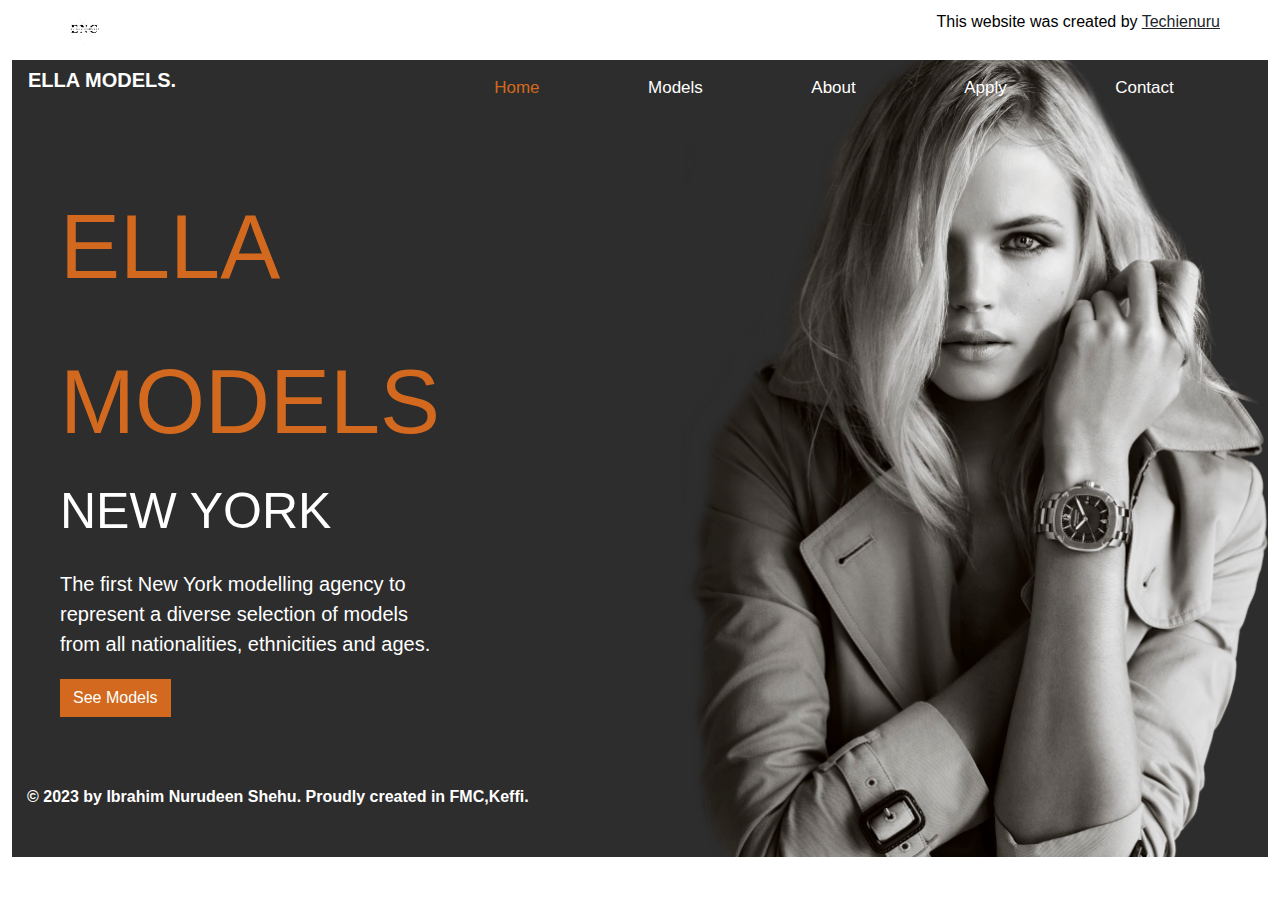
<file: index.html>
<!DOCTYPE html>
<html lang="en">
<head>
    <meta charset="UTF-8">
    <meta name="viewport" content="width=device-width, initial-scale=1.0">
    <meta name="description" content="Ella model is the number one modelling website in Nigeria">
    <title>Home | Ella Models</title>
    <link rel="stylesheet" href="./Bootstrap/bootstrap.css">
    <link rel="stylesheet" href="./style.css">
</head>
<body id="index-body">
    <!-- OVERALL CONTAINER  -->
<div class="container-fluid overflow-x-hidden">
    <!-- HEADER -->
    <nav class="navbar p-0 px-5">
        <img class="navbar-brand img-fluid"  width="50" height="20" src="./images/ENC 2 White bg.png"></img>
        <p class="text-black">This website was created by <a href="#" class="text-decoration-underline text-dark">Techienuru</a></p>
    </nav>
    <!-- INNER -->
    <div class="content-wrapper" id="index-inner">
        <!-- INNER'S NAVBAR -->
        <nav class="navbar navbar-expand-md p-0 px-1 px-sm-2 px-md-3 row">
            <p class="navbar-brand col-2 col-md-4 fs-5">ELLA MODELS.</p>
            <button type="button" class="navbar-toggler btn">
                <span class="navbar-toggler-icon" data-bs-toggle="collapse" data-bs-target="#collapse"></span>
            </button>
            <ul class="navbar-nav collapse navbar-collapse col-10 col-md-7 d-flex justify-content-evenly justify-content-md-around" id="collapse">
                <li class="nav-item"><a href="./index.html" class="nav-link active">Home</a></li>
                <li class="nav-item"><a href="./models.html" class="nav-link">Models</a></li>
                <li class="nav-item"><a href="./about.html" class="nav-link">About</a></li>
                <li class="nav-item"><a href="./apply.html" class="nav-link">Apply</a></li>
                <li class="nav-item"><a href="./contact.html" class="nav-link">Contact</a></li>
            </ul>
        </nav>
        <!-- INNER'S BODY -->
        <div class="d-flex flex-column gap-1 py-5 px-sm-5 ps-3">
            <p class="my-3" id="chocolate-text">ELLA</p>
            <p class="mb-0" id="chocolate-text">MODELS</p>
            <p class="mb-3">NEW YORK</p>
            <p class="mb-3 text-white">The first New York modelling agency to 
                <span class="d-block">represent a diverse selection of models</span>
                <span>from all nationalities, ethnicities and ages.</span></p>
                <a href="./models.html" class="btn">See Models</a>
                
        </div>
        <!-- INNER'S FOOTER -->
        <p class="text-white pb-5">© 2023 by Ibrahim Nurudeen Shehu. Proudly created in FMC,Keffi.</p>
    </div>
    
</div>
    <script src="./Bootstrap/bootstrap.bundle.min.js"></script>
    <script type="text/javascript">
        window.alert("Hello, bright intellect!\nWelcome to Ella-Models.");
    </script>
</body>
</html>
</file>
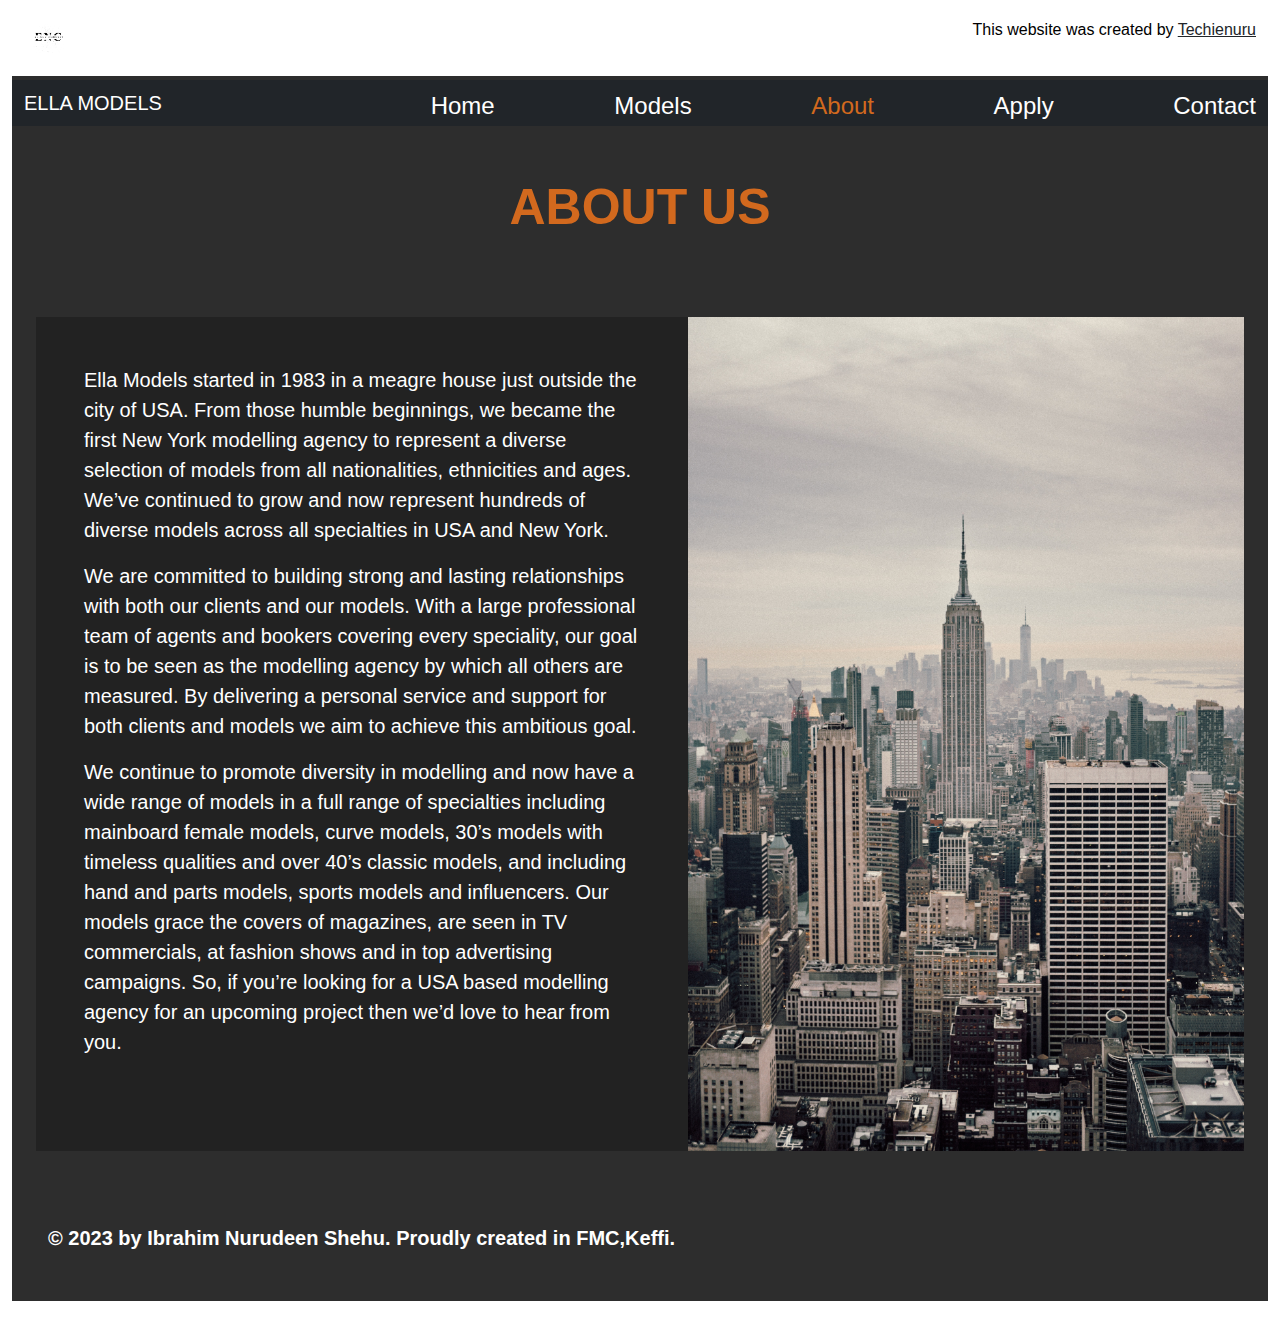
<file: about.html>
<!DOCTYPE html>
<html lang="en">
<head>
    <meta charset="UTF-8">
    <meta name="viewport" content="width=device-width, initial-scale=1.0">
    <meta name="description" content="Ella model is the number one modelling website in Nigeria">
    <link rel="stylesheet" href="./Bootstrap/bootstrap.css">
    <link rel="stylesheet" href="./style.css">
    <title>About Us | Ella Models</title>
</head>
<body class="container-fluid overflow-x-hidden" id="about-body">
    <header class="sticky-top bg-white">
        <div class="container-fluid">
            <nav class="navbar navbar-expand d-flex flex-sm-row flex-column justify-content-between">
                <img src="./images/ENC 2 White bg.png" alt="" class="navbar-brand img-fluid" width="50" height="20">
                <p class="text-black navbar-text">This website was created by <a href="#" class="text-decoration-underline text-dark">Techienuru</a></p>
            </nav>
        </div>
    </header>

    <main>
        <!-- START OF INNER -->
        <div class="container-fluid h-auto">
            <!-- STICKY INNER NAVBAR -->
            <nav class="nav navbar-expand text-white bg-dark row d-flex flex-column flex-sm-row row-cols-sm-2">
                <div class="navbar-text text-center text-sm-start fs-5 col-sm-4">ELLA MODELS</div>
                <ul class="navbar-nav col-sm-8 d-flex flex-wrap justify-content-between fs-4">
                    <li class="nav-item">
                        <a href="./index.html" class="nav-link w-auto pb-0">Home</a>
                    </li>

                    <li class="nav-item">
                        <a href="./models.html" class="nav-link w-auto pb-0">Models</a>
                    </li>
                    
                    <li class="nav-item">
                        <a href="./about.html" class="nav-link w-auto pb-0 active">About</a>
                    </li>

                    <li class="nav-item">
                        <a href="./apply.html" class="nav-link w-auto pb-0">Apply</a>
                    </li>

                    <li class="nav-item">
                        <a href="./contact.html" class="nav-link w-auto pb-0">Contact</a>
                    </li>

                </ul>
            </nav>
            <!-- END OF STICKY INNER NAVBAR -->

            <!-- ABOUT US TEXT -->
            <div class="text-center mt-5 fw-bold" id="about-us-text">ABOUT US</div>
            <!-- END OF ABOUT US TEXT -->

            <!-- INNER BODY -->
            <div class="row my-5 p-4" id="about-inner-body">
                <div class="col-xl text-white h-auto p-5" id="about-inner-body-left">
                    <p class="lead">
                        Ella Models started in 1983 in a meagre house just outside the city of USA. 
                        From those humble beginnings, we became the first New York modelling agency to represent a diverse 
                        selection of models from all nationalities, ethnicities and ages. We’ve continued to grow and now 
                        represent hundreds of diverse models across all specialties in USA and New York.
                    </p>
                    <p class="lead"> 
                        We are committed to building strong and lasting relationships with both our clients and our models. 
                        With a large professional team of agents and bookers covering every speciality, our goal is to be seen as 
                        the modelling agency by which all others are measured. By delivering a personal service and support for 
                        both clients and models we aim to achieve this ambitious goal.
                    </p>
                        <p class="lead">
                            We continue to promote diversity in modelling and now have a wide range of models in a full range of 
                            specialties including mainboard female models, curve models, 30’s models with timeless qualities 
                            and over 40’s classic models, and including hand and parts models, sports models and influencers. 
                            Our models grace the covers of magazines, are seen in TV commercials, at fashion shows and in top 
                            advertising campaigns. So, if you’re looking for a USA based modelling agency for an upcoming project 
                            then we’d love to hear from you.
                        </p>
                    
                </div>
                <div class="col-xl h-100 w-100 p-0">
                    <img src="./images/New York City.jpg" class="img-fluid h-auto w-100" alt="Skyscrapper">
                </div>
            </div>
            <!-- END OF INNER BODY -->
           <p class="text-white pb-5 fw-bold fs-5 ps-4"> &copy; 2023 by Ibrahim Nurudeen Shehu. Proudly created in FMC,Keffi.</p>
        </div>
        <!-- END OF INNER -->
    </main>

    <footer>

    </footer>


    <script src="./Bootstrap/bootstrap.bundle.min.js"></script>
</body>
</html>
</file>
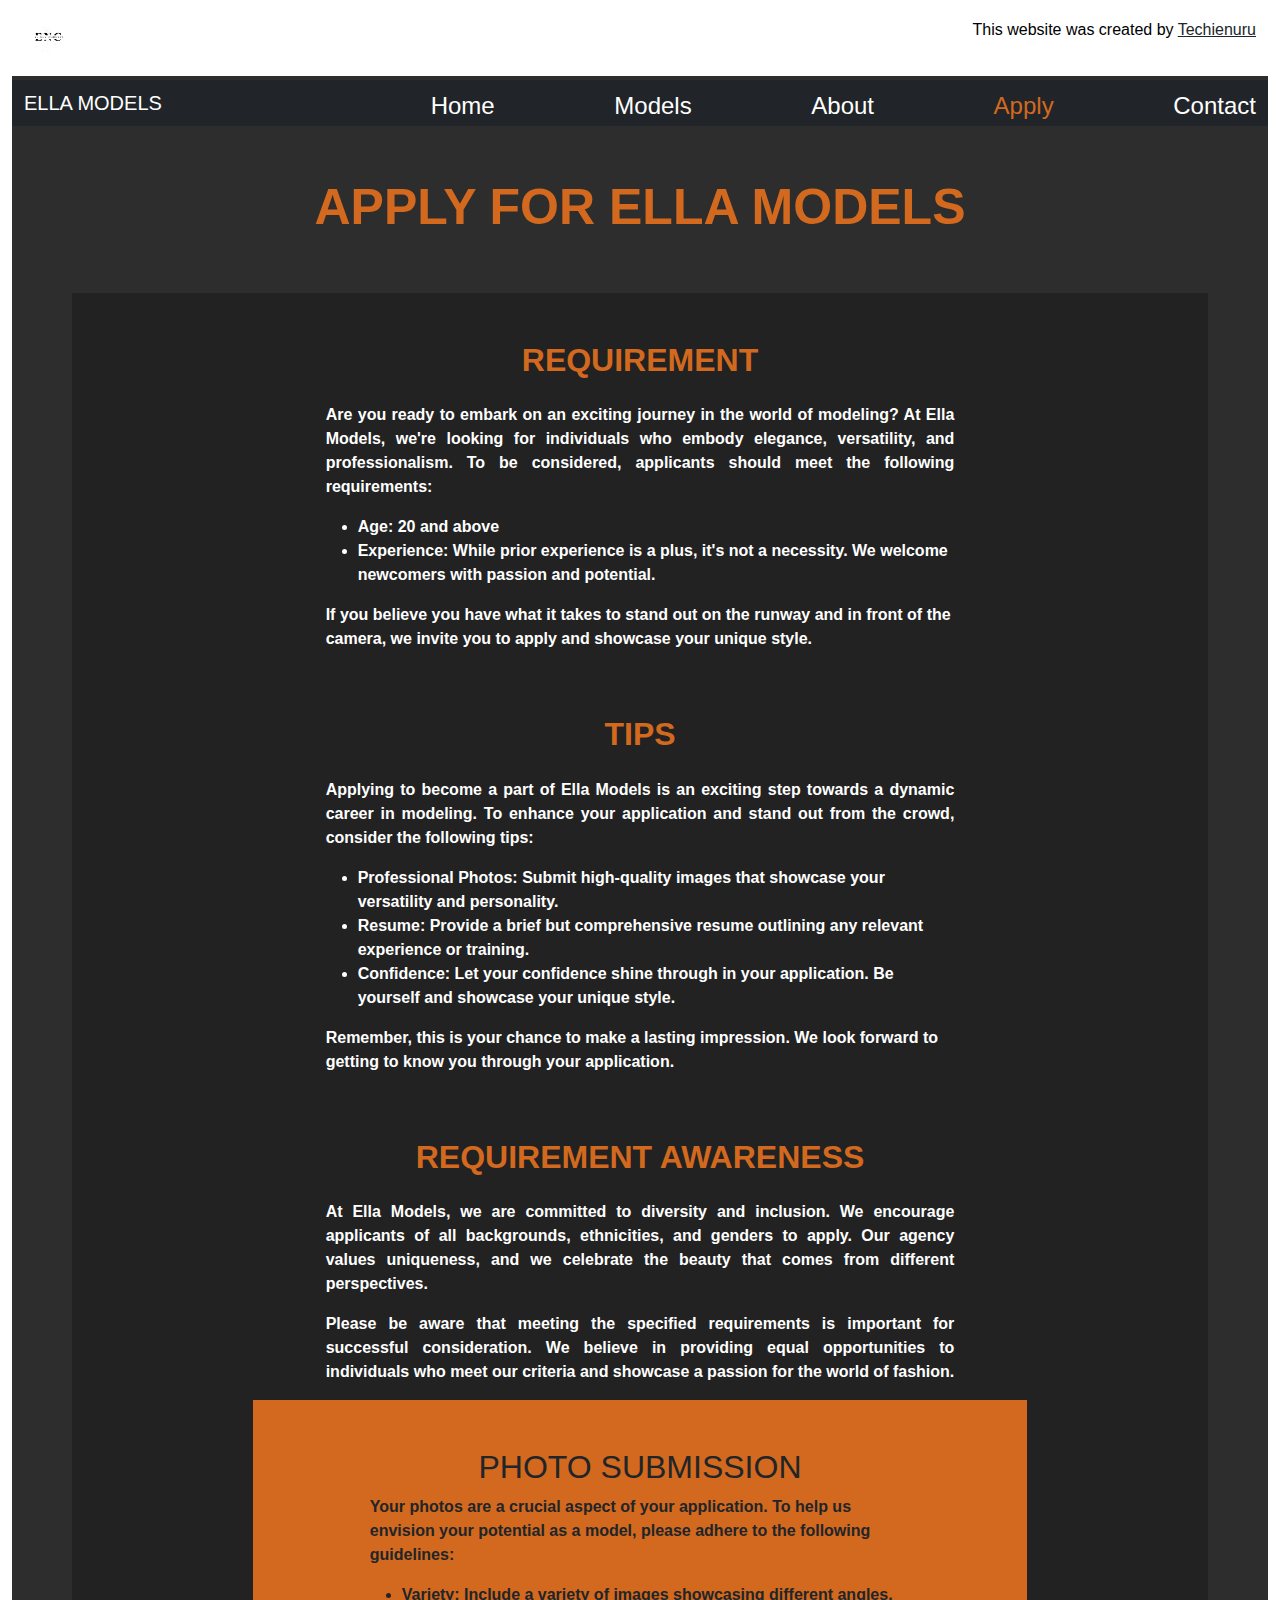
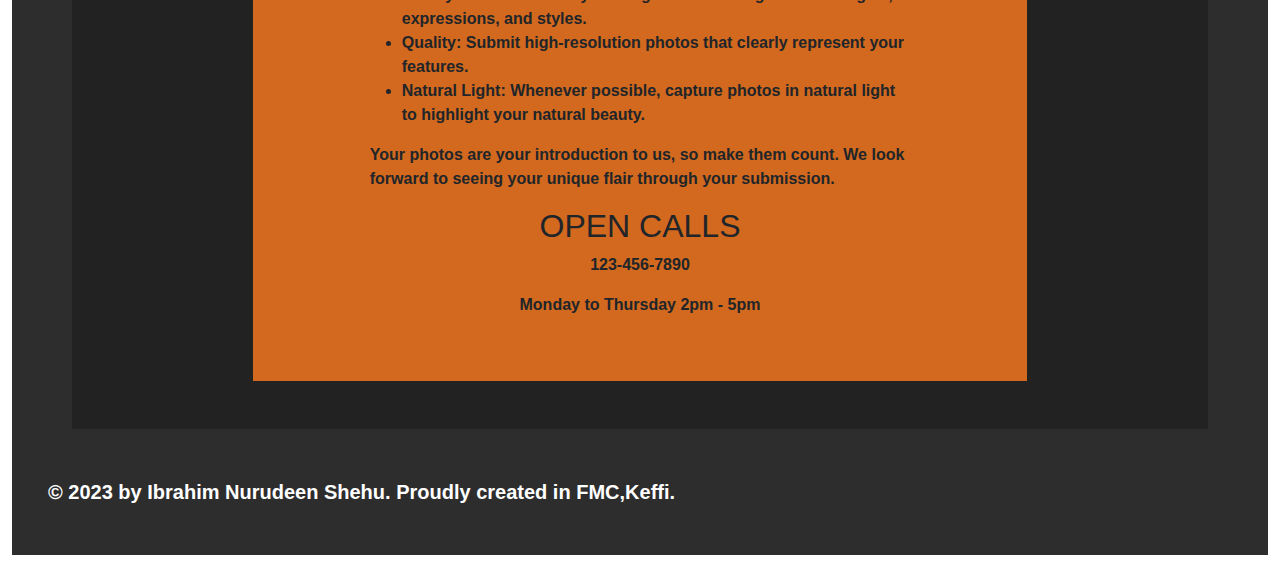
<file: apply.html>
<!DOCTYPE html>
<html lang="en">
<head>
    <meta charset="UTF-8">
    <meta name="viewport" content="width=device-width, initial-scale=1.0">
    <meta name="description" content="Ella model is the number one modelling website in Nigeria">
    <link rel="stylesheet" href="./Bootstrap/bootstrap.css">
    <link rel="stylesheet" href="./style.css">
    <title>Apply | Ella Models</title>
</head>
<body class="container-fluid overflow-x-hidden" id="apply-body">
    <header class="sticky-top bg-white">
        <div class="container-fluid">
            <nav class="navbar navbar-expand d-flex flex-sm-row flex-column justify-content-between">
                <img src="./images/ENC 2 White bg.png" alt="" class="navbar-brand img-fluid" width="50" height="20">
                <p class="text-black navbar-text">This website was created by <a href="#" class="text-decoration-underline text-dark">Techienuru</a></p>
            </nav>
        </div>
    </header>

    <main>
        <!-- START OF INNER -->
        <div class="container-fluid h-auto">
            <!-- STICKY INNER NAVBAR -->
            <nav class="nav navbar-expand text-white bg-dark row d-flex flex-column flex-sm-row row-cols-sm-2">
                <div class="navbar-text text-center text-sm-start fs-5 col-sm-4">ELLA MODELS</div>
                <ul class="navbar-nav col-sm-8 d-flex flex-wrap justify-content-between fs-4">
                    <li class="nav-item">
                        <a href="./index.html" class="nav-link w-auto pb-0">Home</a>
                    </li>

                    <li class="nav-item">
                        <a href="./models.html" class="nav-link w-auto pb-0">Models</a>
                    </li>
                    
                    <li class="nav-item">
                        <a href="./about.html" class="nav-link w-auto pb-0">About</a>
                    </li>

                    <li class="nav-item">
                        <a href="./apply.html" class="nav-link w-auto pb-0 active">Apply</a>
                    </li>

                    <li class="nav-item">
                        <a href="./contact.html" class="nav-link w-auto pb-0">Contact</a>
                    </li>

                </ul>
            </nav>
            <!-- END OF STICKY INNER NAVBAR -->

            <!-- ABOUT US TEXT -->
            <div class="text-center mt-5 pb-5 fw-bold" id="apply-text">APPLY FOR ELLA MODELS</div>
            <!-- END OF ABOUT US TEXT -->

            <!-- INNER BODY -->
            <div class="container-fluid px-sm-5 my-5" id="apply-inner-body">
                <div class="container">
                    <div class="row row-cols-1 g-5 py-5">
                        <div class="col-12 col-sm-7 m-auto" id="apply-inner-body-col">
                            <h2 class="text-center fw-bold mb-4">REQUIREMENT</h2>
                            <p class="text-white fw-bold" style="text-align: justify;">
                                Are you ready to embark on an exciting journey in the world of modeling? At Ella Models, we're looking for individuals who embody elegance, versatility, and professionalism. To be considered, applicants should meet the following requirements:
                                <ul>
                                    <li class="text-white fw-bold">Age: 20 and above</li>
                                    <li class="text-white fw-bold">
                                        Experience: While prior experience is a plus, it's not a necessity. We welcome newcomers with passion and potential.
                                    </li>
                                </ul>
                                <p class="text-white fw-bold">
                                    If you believe you have what it takes to stand out on the runway and in front of the camera, we invite you to apply and showcase your unique style.
                                </p>
                            </p>    
                        </div>
                        
                        <div class="col-9 col-sm-7 mx-auto" id="apply-inner-body-col">
                            <h2 class="text-center fw-bold mb-4">TIPS</h2>
                            <p class="text-white fw-bold" style="text-align: justify;">
                                Applying to become a part of Ella Models is an exciting step towards a dynamic career in modeling. To enhance your application and stand out from the crowd, consider the following tips:
                                <ul>
                                    <li class="text-white fw-bold">
                                        Professional Photos: Submit high-quality images that showcase your versatility and personality.
                                    </li>
                                    <li class="text-white fw-bold">
                                        Resume: Provide a brief but comprehensive resume outlining any relevant experience or training.
                                    </li>
                                    <li class="text-white fw-bold">
                                        Confidence: Let your confidence shine through in your application. Be yourself and showcase your unique style.
                                    </li>
                                </ul>
                                <p class="text-white fw-bold">
                                    Remember, this is your chance to make a lasting impression. We look forward to getting to know you through your application.
                                </p>
                            </p>    
                        </div>

                        <div class="col-9 col-sm-7 mx-auto" id="apply-inner-body-col">
                            <h2 class="text-center fw-bold mb-4">REQUIREMENT AWARENESS</h2>
                            <p class="text-white fw-bold" style="text-align: justify;">
                                At Ella Models, we are committed to diversity and inclusion. We encourage applicants of all backgrounds, ethnicities, and genders to apply. Our agency values uniqueness, and we celebrate the beauty that comes from different perspectives.
                            </p>    
                            <p class="text-white fw-bold" style="text-align: justify;">
                                Please be aware that meeting the specified requirements is important for successful consideration. We believe in providing equal opportunities to individuals who meet our criteria and showcase a passion for the world of fashion.
                            </p>    
                        </div>

                        <div class="col-9 col-sm-8 mx-auto py-5 p-sm-5 row row-cols-1" id="apply-inner-body-last-col">
                            <div class="col-10 m-auto fw-bolder">
                                <h2 class="text-center">PHOTO SUBMISSION</h2>
                                <p class="text-dark">
                                    Your photos are a crucial aspect of your application. To help us envision your potential as a model, please adhere to the following guidelines:
                                    <ul>
                                        <li class="text-dark">
                                            Variety: Include a variety of images showcasing different angles, expressions, and styles.
                                        </li>
                                        <li class="text-dark">
                                            Quality: Submit high-resolution photos that clearly represent your features.
                                        </li>
                                        <li class="text-dark">
                                            Natural Light: Whenever possible, capture photos in natural light to highlight your natural beauty.
                                        </li>
                                    </ul>
                                </p>
                                <p class=" text-dark">
                                    Your photos are your introduction to us, so make them count. We look forward to seeing your unique flair through your submission.
                                </p>    
                            </div>

                            <div class="col-10 m-auto d-flex flex-column fw-bolder">
                                <h2 class="text-center">OPEN CALLS</h2>
                                <p class="text-center">123-456-7890</p>    
                                <p class="text-center">Monday to Thursday 2pm - 5pm</p>    
                            </div>
                        </div>
                    </div>
                </div>
                         
            </div>
            <!-- END OF INNER BODY -->
           <p class="text-white pb-5 fw-bold fs-5 ps-4"> &copy; 2023 by Ibrahim Nurudeen Shehu. Proudly created in FMC,Keffi.</p>
        </div>
        <!-- END OF INNER -->
    </main>

    <footer>

    </footer>


    <script src="./Bootstrap/bootstrap.bundle.min.js"></script>
</body>
</html>
</file>
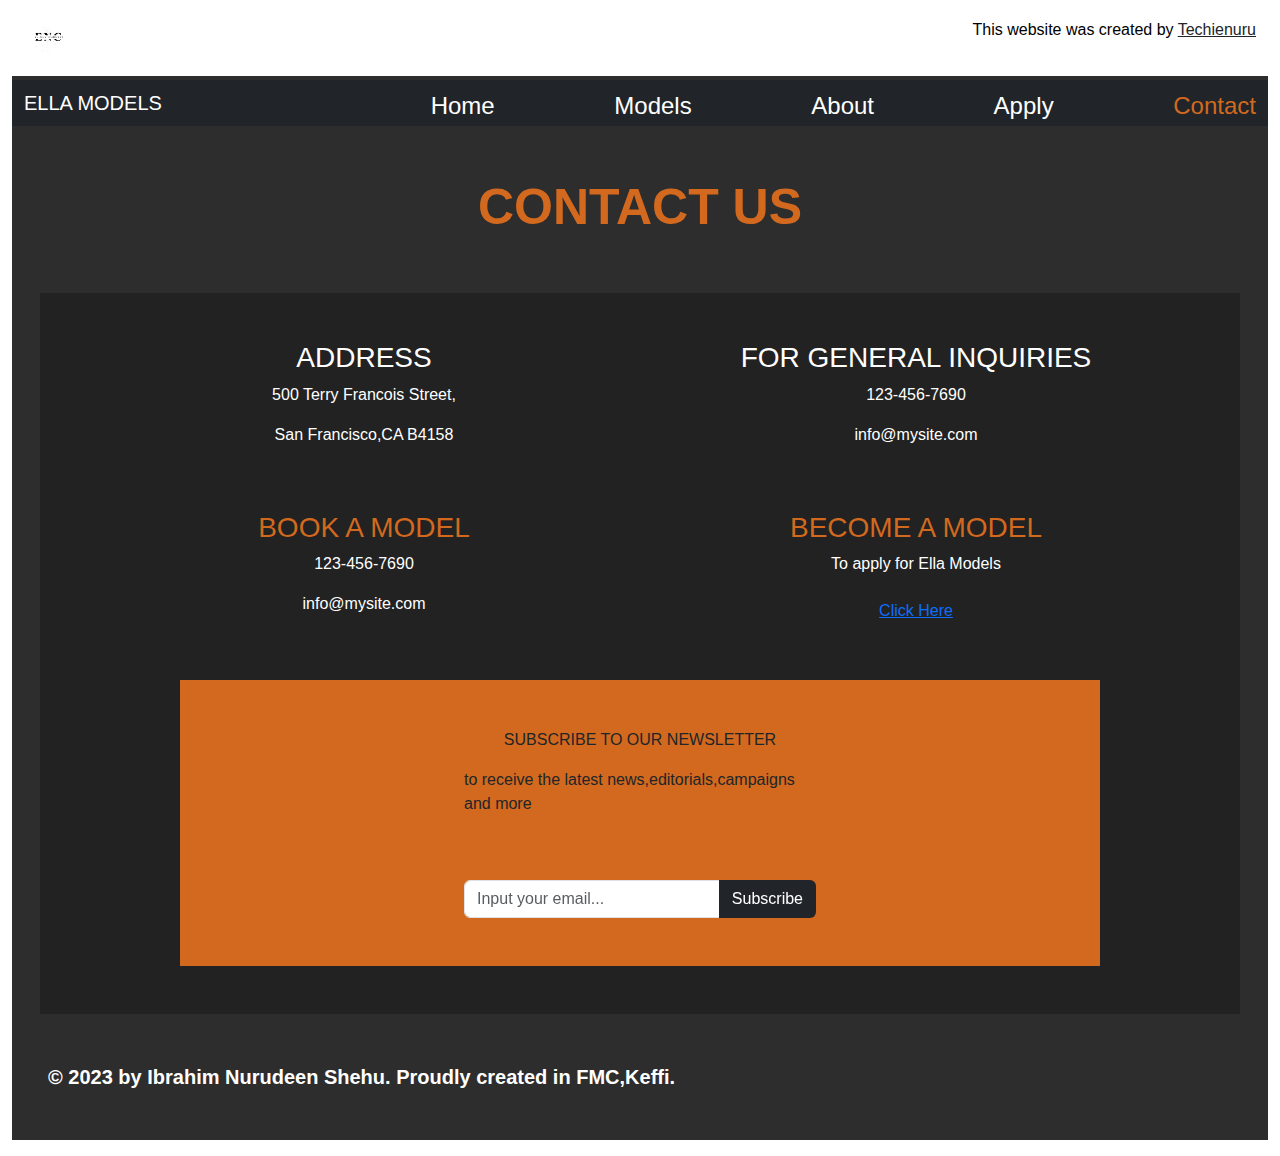
<file: contact.html>
<!DOCTYPE html>
<html lang="en">
<head>
    <meta charset="UTF-8">
    <meta name="viewport" content="width=device-width, initial-scale=1.0">
    <meta name="description" content="Ella model is the number one modelling website in Nigeria">
    <link rel="stylesheet" href="./Bootstrap/bootstrap.css">
    <link rel="stylesheet" href="./style.css">
    <title>Contact Us | Ella Models</title>
</head>
<body class="container-fluid overflow-x-hidden" id="contact-body">
    <header class="sticky-top bg-white">
        <div class="container-fluid">
            <nav class="navbar navbar-expand d-flex flex-sm-row flex-column justify-content-between">
                <img src="./images/ENC 2 White bg.png" alt="" class="navbar-brand img-fluid" width="50" height="20">
                <p class="text-black navbar-text">This website was created by <a href="#" class="text-decoration-underline text-dark">Techienuru</a></p>
            </nav>
        </div>
    </header>

    <main>
        <!-- START OF INNER -->
        <div class="container-fluid h-auto">
            <!-- STICKY INNER NAVBAR -->
            <nav class="nav navbar-expand text-white bg-dark row d-flex flex-column flex-sm-row row-cols-sm-2">
                <div class="navbar-text text-center text-sm-start fs-5 col-sm-4">ELLA MODELS</div>
                <ul class="navbar-nav col-sm-8 d-flex flex-wrap justify-content-between fs-4">
                    <li class="nav-item">
                        <a href="./index.html" class="nav-link w-auto pb-0">Home</a>
                    </li>

                    <li class="nav-item">
                        <a href="./models.html" class="nav-link w-auto pb-0">Models</a>
                    </li>
                    
                    <li class="nav-item">
                        <a href="./about.html" class="nav-link w-auto pb-0">About</a>
                    </li>

                    <li class="nav-item">
                        <a href="./apply.html" class="nav-link w-auto pb-0">Apply</a>
                    </li>

                    <li class="nav-item">
                        <a href="./contact.html" class="nav-link w-auto pb-0 active">Contact</a>
                    </li>

                </ul>
            </nav>
            <!-- END OF STICKY INNER NAVBAR -->

            <!-- ABOUT US TEXT -->
            <div class="text-center mt-5 fw-bold" id="contact-text">CONTACT US</div>
            <!-- END OF ABOUT US TEXT -->

            <!-- INNER BODY -->
            <div class="row mx-1 mx-sm-3 my-5 py-5 p-sm-5" id="contact-inner-body">
                <div class="col-sm-6 m-auto">
                    <h3 class="text-white text-center">ADDRESS</h3>
                    <p class="text-white text-center">500 Terry Francois Street,</p>
                    <p class="text-white text-center">San Francisco,CA B4158</p>
                </div>

                <div class="col-sm-6 my-5 m-sm-auto">
                    <h3 class="text-white text-center">FOR GENERAL INQUIRIES</h3>
                    <p class="text-white text-center">123-456-7690</p>
                    <p class="text-white text-center">info@mysite.com</p>
                </div>

                <div class="col-sm-6 mx-auto my-5">
                    <h3 class="text-center" id="contact-inner-body-chocolate">BOOK A MODEL</h3>
                    <p class="text-white text-center">123-456-7690</p>
                    <p class="text-white text-center">info@mysite.com</p>
                </div>

                <div class="col-sm-6 m-auto my-5 d-flex flex-column">
                    <h3 class="text-center"  id="contact-inner-body-chocolate">BECOME A MODEL</h3>
                    <p class="text-white text-center">To apply for Ella Models</p>
                    <button type="button" data-bs-toggle="modal" data-bs-target="#modalform" class="btn btn-link">Click Here</button>
                </div>

                <!-- MODAL FORM -->
                <div class="modal" id="modalform">
                    <div class="modal-dialog modal-dialog-centered modal-dialog-scrollable">
                        <div class="modal-content">
                            <div class="modal-header">
                                <h1 class="modal-title">Apply For Ella Model</h1>
                                <button class="btn-close" data-bs-dismiss="modal"></button>
                            </div>
                            <div class="modal-body">
                                <form action="">
                                    <input type="text" class="form-control" placeholder="Fullname">

                                    <textarea class="form-control mt-3" cols="30" rows="10">Description</textarea>

                                    <input type="submit" class="btn text-white mt-3 float-end" style="background-color: chocolate;" value="Submit">
                                </form>
                            </div>
                        </div>
                    </div>
                </div>

                <div class="col-sm-10 m-auto row" id="contact-inner-body-last-col">
                    <div class="col-md-8 col-lg-6 m-auto d-flex flex-column py-3 p-sm-5">
                        <p class="text-center">SUBSCRIBE TO OUR NEWSLETTER</p>
                        <p>to receive the latest news,editorials,campaigns and more</p>
                        <form action="">
                            <div class="input-group mt-5">
                                <input type="email" placeholder="Input your email..." class="form-control" id="contact-inner-body-subscribe">
                                <input type="submit"  value="Subscribe" class="input-group-text btn text-bg-dark">
                            </div>
                        </form>
                    </div>
                </div>
            </div>
            <!-- END OF INNER BODY -->
           <p class="text-white pb-5 fw-bold fs-5 ps-4"> &copy; 2023 by Ibrahim Nurudeen Shehu. Proudly created in FMC,Keffi.</p>
        </div>
        <!-- END OF INNER -->
    </main>


    <script src="./Bootstrap/bootstrap.bundle.min.js"></script>
</body>
</html>
</file>
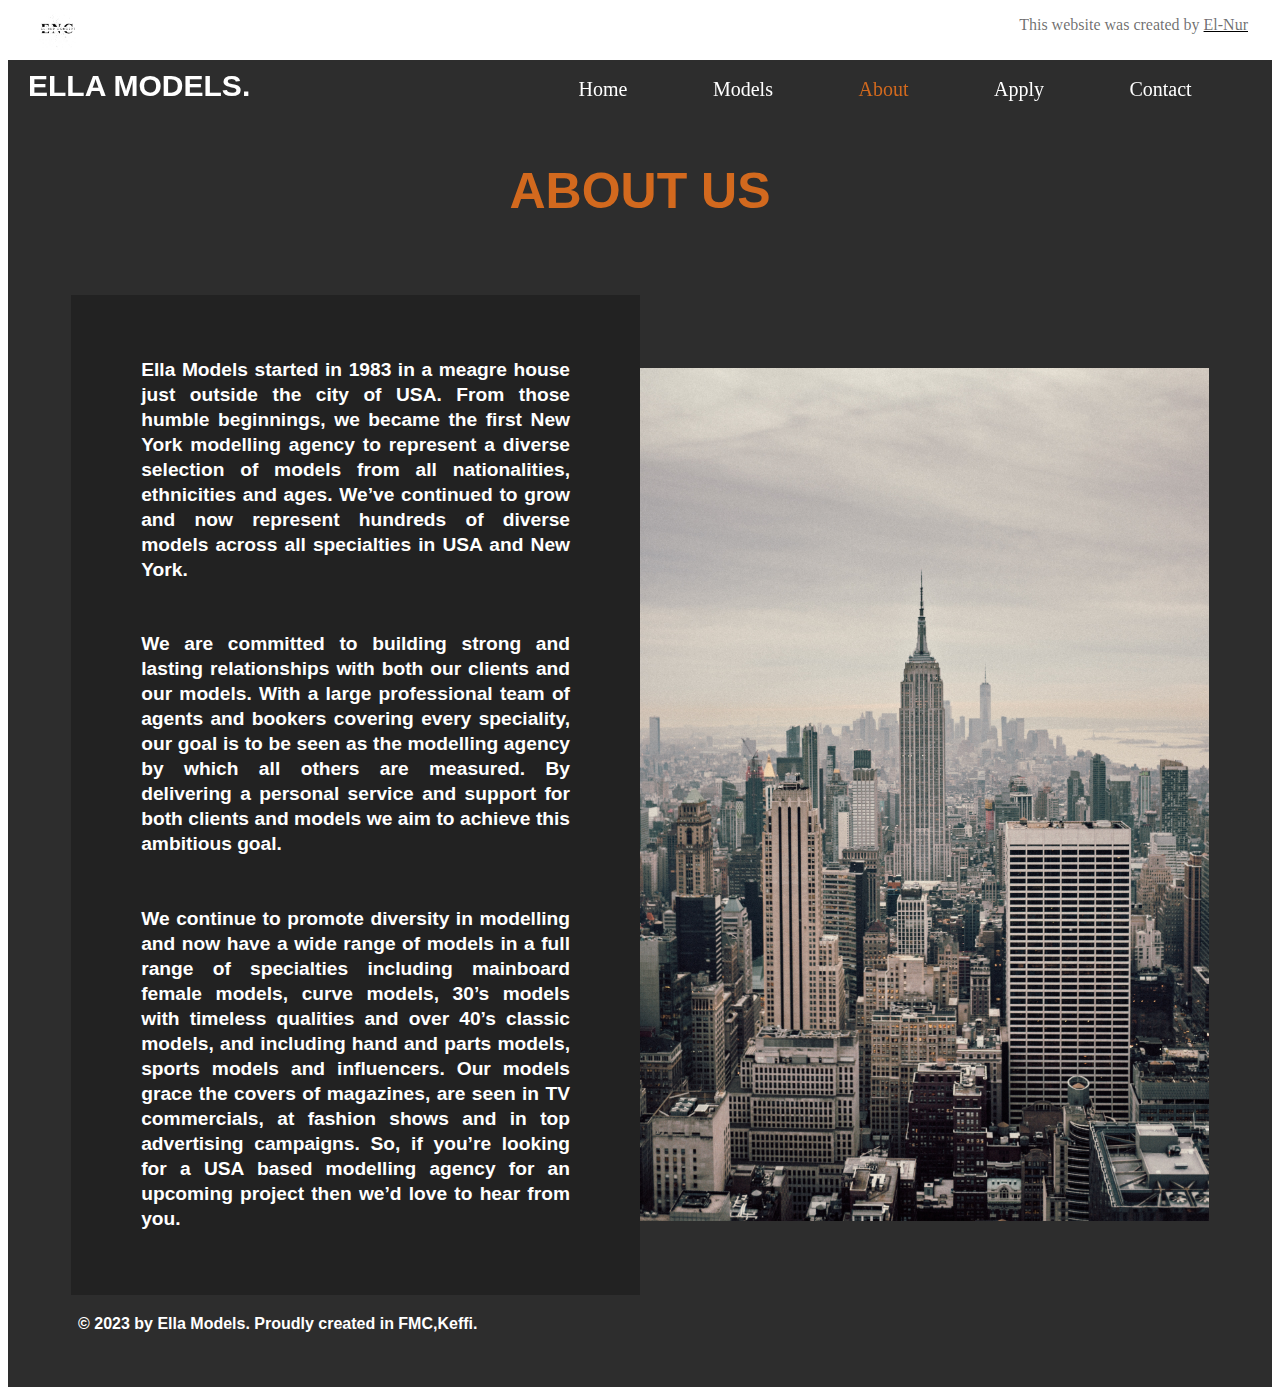
<file: em-about.html>
<html lang="en">
<head>
    <meta charset="UTF-8">
    <meta http-equiv="X-UA-Compatible" content="IE=edge">
    <meta name="viewport" content="width=device-width, initial-scale=1.0">
    <title>ELLA MODELS--ABOUT</title>
    <link rel="stylesheet" href="em-about.css">
</head>
<body>
        <header>
            <img src="ENC 2 White bg.png" alt="EL-NUR">
            <p class="header-text">This website was created by <a href="#EL-NUR">El-Nur</a> </p>
                </header><br><br>
                <main>
                    <div class="static-ellamodels">
                        <span><b> ELLA MODELS. </b></span>
                    <ul id="link">
                        <a href="./index.html">Home</a>
                        <a href="./em-models.html">Models</a>
                        <a href="./em-about.html" class="active">About</a>
                        <a href="./em-apply.html">Apply</a>
                        <a href="./em-contact.html" >Contact</a>
                    </ul>
                    <h1 class="hamburger" onclick="display()" onmousedown="noDisplay()">&#9776;</h1>
                    </div><br>     
                    <p class="ABOUTUS-text">ABOUT US</p>   
                    <div class="main-body-flex">
                        <div class="flex-text">
                            <p>Ella Models started in 1983 in a meagre house just outside the city of USA. 
    From those humble beginnings, we became the first New York modelling agency to represent a diverse 
    selection of models from all nationalities, ethnicities and ages. We’ve continued to grow and now 
    represent hundreds of diverse models across all specialties in USA and New York.</p>
<p> We are committed to building strong and lasting relationships with both our clients and our models. 
    With a large professional team of agents and bookers covering every speciality, our goal is to be seen as 
    the modelling agency by which all others are measured. By delivering a personal service and support for 
    both clients and models we aim to achieve this ambitious goal.</p>
    <p>We continue to promote diversity in modelling and now have a wide range of models in a full range of 
        specialties including mainboard female models, curve models, 30’s models with timeless qualities 
        and over 40’s classic models, and including hand and parts models, sports models and influencers. 
        Our models grace the covers of magazines, are seen in TV commercials, at fashion shows and in top 
        advertising campaigns. So, if you’re looking for a USA based modelling agency for an upcoming project 
        then we’d love to hear from you.</p>

                        </div>
                        <div class="flex-image">
                            <img src="New York City.jpg" alt="Skyscrapper">
                        </div>
                    </div>
                    <footer>
                        &copy; 2023 by Ella Models. Proudly created in FMC,Keffi.
                    </footer><br><br><br>
                </main>
<script>
    window.alert("Mobile view currently unavailable, Switch to desktop site for pleasant view");
</script>         
</body>
</html>
</file>
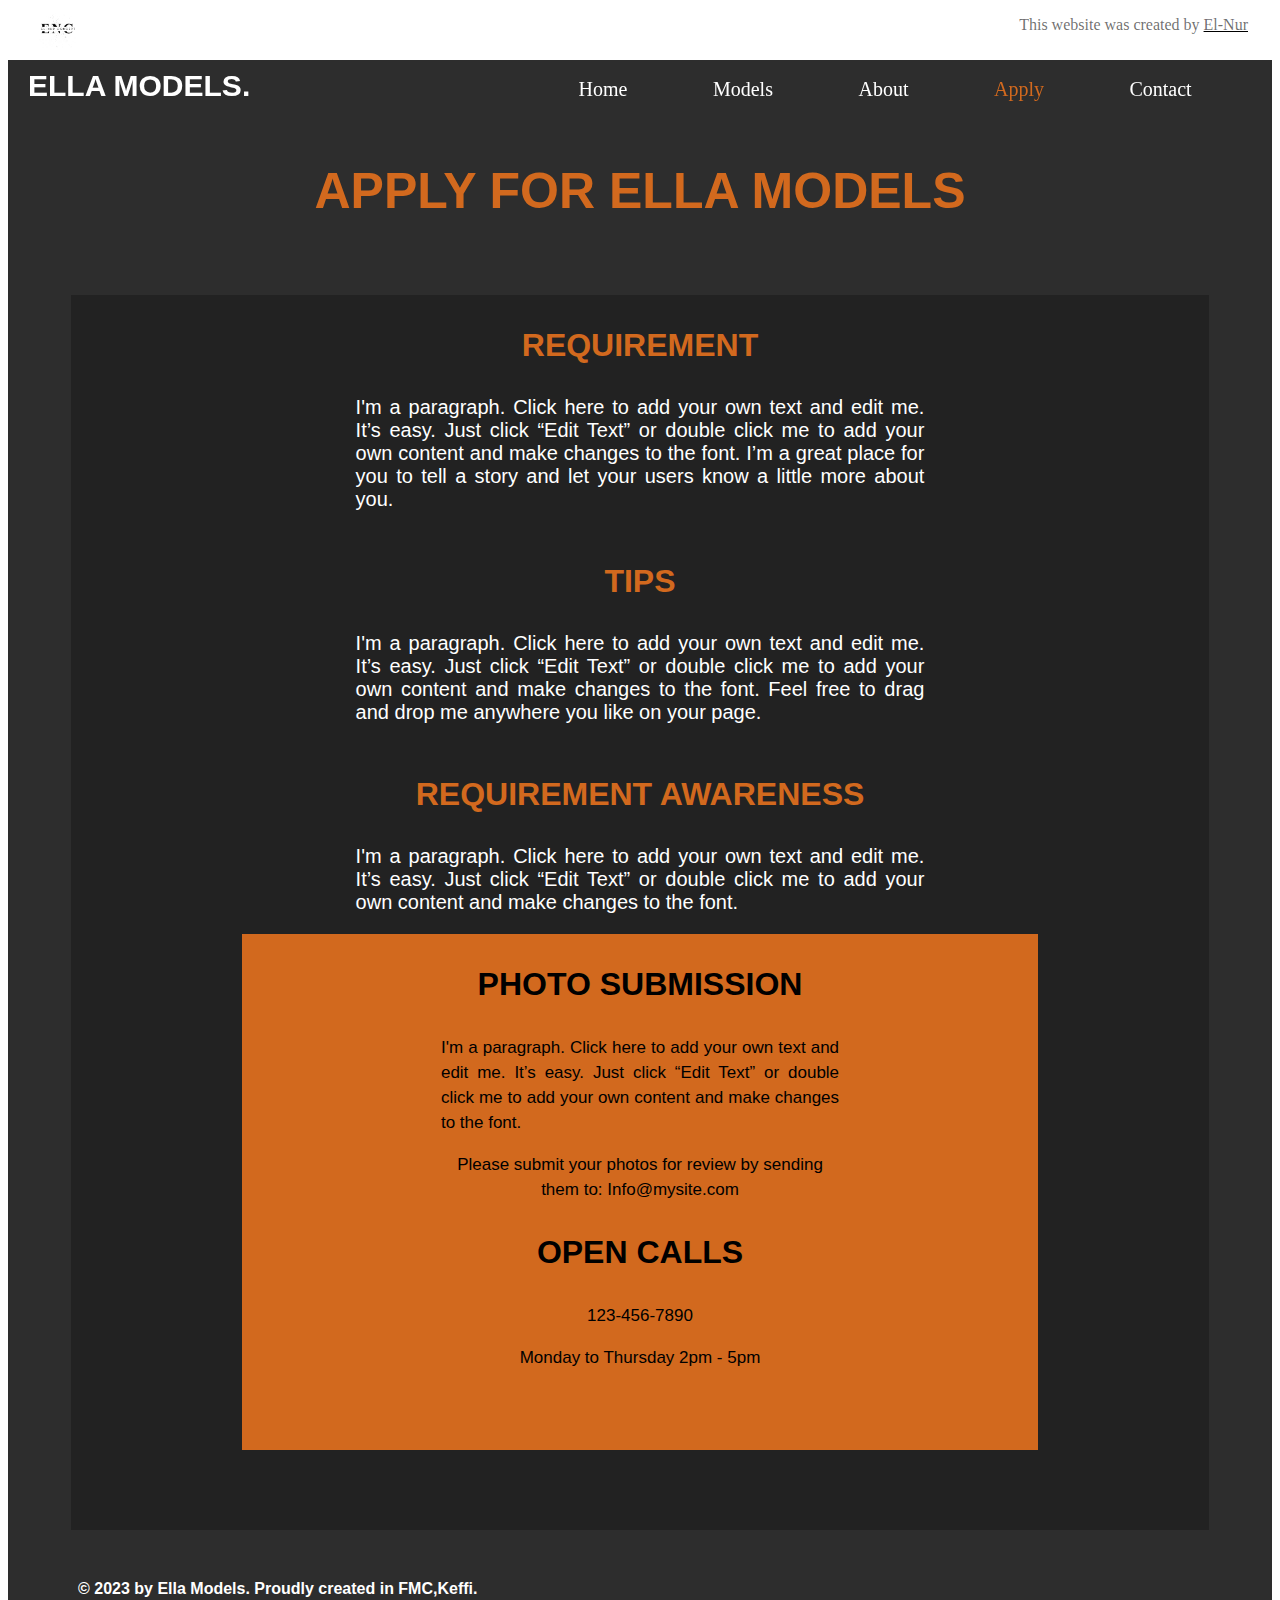
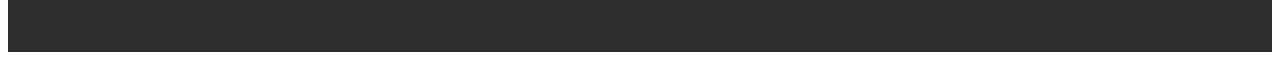
<file: em-apply.html>
<html lang="en">
<head>
    <meta charset="UTF-8">
    <meta http-equiv="X-UA-Compatible" content="IE=edge">
    <meta name="viewport" content="width=device-width, initial-scale=1.0">
    <link rel="stylesheet" href="em-apply.css">
    <title>ELLA MODELS--APPLY</title>
</head>
<body>
    <!-- STATIC HEADER -->
    <header>
        <img src="ENC 2 White bg.png" alt="EL-NUR">
        <p class="header-text">This website was created by <a href="#EL-NUR">El-Nur</a> </p>
            </header><br><br>
            <!-- MAIN BODY -->
            <main>
                <!-- STATIC  -->
                <div class="static-ellamodels">
                    <span><b> ELLA MODELS. </b></span>
                <ul id="link">
                    <a href="./index.html">Home</a>
                    <a href="./em-models.html">Models</a>
                    <a href="./em-about.html">About</a>
                    <a href="./em-apply.html" class="active">Apply</a>
                    <a href="./em-contact.html" >Contact</a>
                </ul>
                <h1 class="hamburger" onclick="display()" onmousedown="noDisplay()">&#9776;</h1>
                </div><br>  
                <!-- APPLY FOR ELLA MODEL TEXT -->
                <p class="apply-text">APPLY FOR ELLA MODELS</p>      
<!-- MAIN-BODY-FLEX -->
<div class="main-body-flex">
        <div class="requirement">
            <p>REQUIREMENT</p>
            <p>I'm a paragraph. Click here to add your own text and edit me. It’s easy. 
               Just click “Edit Text” or double click me to add your own content and make changes to the font. 
               I’m a great place for you to tell a story and let your users know a little more about you.
            </p>
        </div>

        <div class="tips">
            <p>TIPS</p>
            <p>I'm a paragraph. Click here to add your own text and edit me. 
               It’s easy. Just click “Edit Text” or double click me to add your own content and make changes to the font. 
               Feel free to drag and drop me anywhere you like on your page.
            </p>
        </div>

        <div class="requirement-awareness">
            <p>REQUIREMENT AWARENESS</p>
            <p>I'm a paragraph. Click here to add your own text and edit me. It’s easy. 
                Just click “Edit Text” or double click me to add your own content and make changes to the font.
            </p>
        </div>

    <div class="chocolate-bg">
        <div class="photo-submission">
        <p>PHOTO SUBMISSION</p>
        <p>I'm a paragraph. Click here to add your own text and edit me. It’s easy. 
            Just click “Edit Text” or double click me to add your own content and make changes to the font.
        </p>
        </div>

        <div class="no-header">
        <p>Please submit your photos for review by sending them to: Info@mysite.com</p>
        </div>

        <div class="open-calls">
    <p>OPEN CALLS</p>
    <p>123-456-7890 </p>
    <p>Monday to Thursday 2pm - 5pm</p>
        </div>
    </div>
</div>

        <footer>
            &copy; 2023 by Ella Models. Proudly created in FMC,Keffi.
        </footer><br><br><br>
        
            </main>
<script>
    window.alert("Mobile view currently unavailable, Switch to desktop site for pleasant view");
</script>
</body>
</html>
</file>
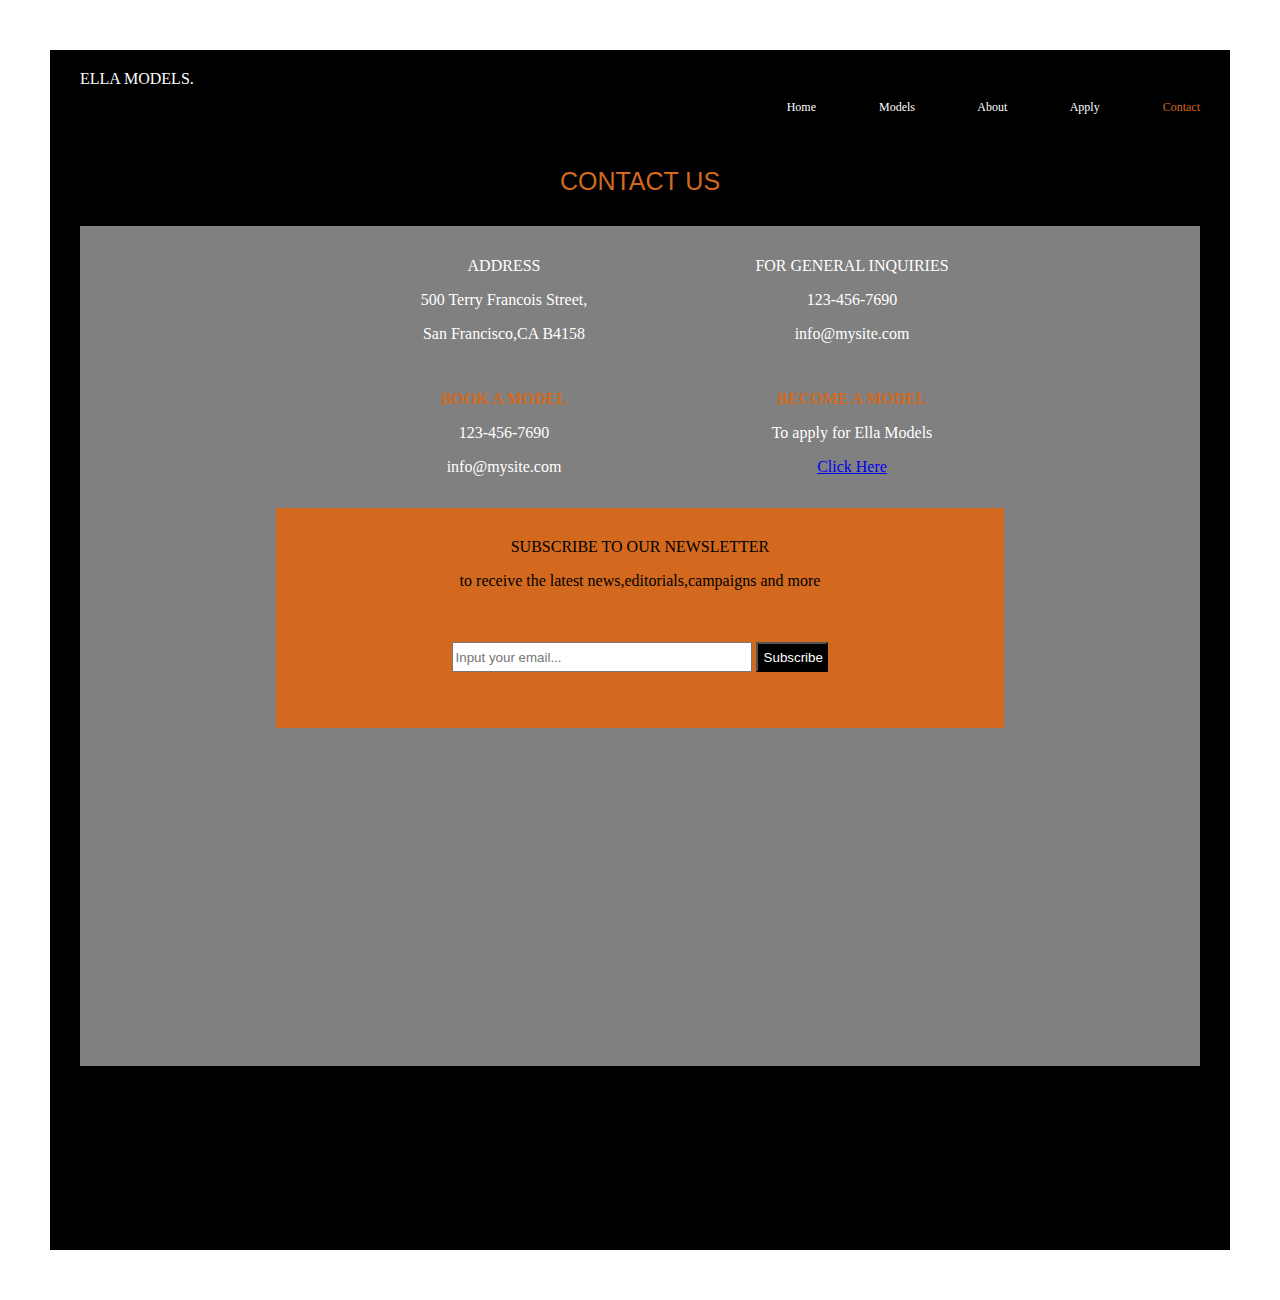
<file: em-contact.html>
<html lang="en">
<head>
   <meta charset="UTF-8">
   <meta http-equiv="X-UA-Compatible" content="IE=edge">
   <meta name="viewport" content="width=device-width, initial-scale=1.0">
    <title>ELLA MODELS--CONTACT US</title>
    <link rel="stylesheet" href="em-contact.css">
</head>
<body>
<div class="Wholedocument">

    <!--FIRST LINE-->
    <div class="firstline">
    <span class="ellamodels">ELLA MODELS.</span>
    <div class="hamburgerdropdown">
    <h1>&#9776;</h1>
    <ul class="dropdownclass">
        <a href="./index.html" class="dropdown">Home</a>
        <a href="em-models.html" class="dropdown">Models</a>
        <a href="em-about.html" class="dropdown">About</a>
        <a href="em-apply.html" class="dropdown">Apply</a>
        <a href="em-contact.html" class="dropdown">Contact</a>
    </ul>
   </div>
    </div><br><br><br>

    <!--CONTACT US-->
    <p class="contactus">CONTACT US</p>

<!--THIRD LINE SECTION-->
<div class="bordertwo">

<!--Adress AND INQUIRIES-->
      <div class="addressandinquiries">
          <!--Adress-->
            <div class="adresssection">
    <p>ADDRESS</p>
    <span>500 Terry Francois Street,</span><p> San Francisco,CA B4158</p>
           </div>
           <!--Inquiries-->
       <div class="inquiriessection">
    <p>FOR GENERAL INQUIRIES</p>
    <span>123-456-7690</span>
    <p>info@mysite.com</p>
       </div><br><br>
    </div>

<!--THE 2 BOOK A MODEL SECTION-->
            <div class="bookamodelsections">
       <!-- BOOK A MODEL-->
       <div class="bookamodelsection">
    <p>BOOK A MODEL</p>
    <span>123-456-7690</span>
    <p>info@mysite.com</p>
       </div>
       <!-- BOOK A MODEL-->
       <div class="book-a-model-section" >
    <p>BECOME A MODEL</p>
    <span>To apply for Ella Models</span>
    <p><a href="em-apply.html">Click Here</a></p>
       </div><br><br>
           </div>

<!--SUBSCRIBE SECTION-->
       <!-- Subscribe -->
       <div class="subscribesection">
    <p>SUBSCRIBE TO OUR NEWSLETTER</p>
    <p>to receive the latest news,editorials,campaigns and more</p><br><br>
    <center>
    <input type="email" name="email" id="subscribe" placeholder="Input your email...">
    <button onclick="subscribe()">Subscribe</button></center>
       </div>

       <!--CLOSING TAG FOR SECOND BORDER-->
    </div>
       <!--CLOSING TAG FOR WHOLE-->
</div>
<script>
   window.alert("Mobile view currently unavailable, Switch to desktop site for pleasant view");
   var y = "Henceforth you will recieve receive the latest news,editorials,campaigns and more";
   var z = " through the email you provided, THANK YOU....";
   function subscribe() {
window.alert(y + z) 
   }
</script>
</body>
</html>
</file>
<file: style.css>
* {
  box-sizing: border-box;
  margin: 0px;
  padding: 0px;
  font-family: "Gill Sans", "Gill Sans MT", Calibri, "Trebuchet MS", sans-serif;
}
#index-body > div:first-child {
  height: auto;
}
#index-body > div:first-child > nav {
  position: sticky;
  top: 0px;
  z-index: 1;
  background-color: white;
}
#index-body > div:first-child > #index-inner {
  background-color: rgba(0, 0, 0, 0.822);
  background-image: url(images/Model.png);
  background-repeat: no-repeat;
  background-position: right;
  background-size: contain;
  background-attachment: scroll;
  height: auto;
}
#index-inner > nav {
  position: sticky;
  top: 0px;
  width: 100%;
  height: auto;
}
#index-inner > nav > p {
  color: white;
  font-weight: bolder;
}
#index-inner > nav > button {
  background-color: rgba(184, 89, 22, 0.657);
  border: none;
  outline: none;
  width: fit-content;
}
#index-inner > nav > button:focus {
  outline: none;
  background-color: white;
  border: none;
}
#index-inner > nav > ul > li > a {
  color: white;
  font-size: 17px;
  position: relative;
  width: fit-content;
  padding: 0px;
}
#index-inner > nav > ul > li > a::after {
  content: "";
  background-color: chocolate;
  width: 0%;
  height: 3px;
  position: absolute;
  left: 0px;
  bottom: 0px;
  transition: width 0.5s;
}
#index-inner > nav > ul > li > a:hover::after {
  width: 100%;
}
#index-inner > nav > ul > li > a:hover {
  color: chocolate;
}
#index-inner > nav > ul > li > .active {
  color: chocolate;
}
/* #index-inner > div {
}*/
#index-inner > div > #chocolate-text {
  color: chocolate;
  font-size: 90px;
}
#index-inner > div > p:nth-of-type(3) {
  color: white;
  font-size: 50px;
}
#index-inner > div > p:nth-of-type(4) {
  font-size: 20px;
}
#index-inner > div > a {
  background-color: chocolate;
  border-radius: 0px;
  color: white;
  transition: all 0.9s;
  width: fit-content;
}
#index-inner > div > a:hover {
  text-shadow: 0px 0px 5px red;
  text-decoration: underline;
}
#index-inner > p {
  font-weight: bolder;
  margin: 20px 0px 0px 15px;
}
@media all and (width <= 395px) {
  #index-inner > div > #chocolate-text {
    font-size: 70px;
  }
}
@media all and (width <= 295px) {
  #index-inner > div > #chocolate-text {
    font-size: 50px;
  }
}
/* End Of index.html */

/* about.html */
#about-body > main > .container-fluid {
  background-color: rgba(0, 0, 0, 0.822);
}
#about-body > main > .container-fluid > nav {
  position: sticky;
  top: 80px;
}
#about-body > main > .container-fluid > nav > ul > li > a {
  position: relative;
}
#about-body > main > .container-fluid > nav > ul > li > a::after {
  content: "";
  background-color: chocolate;
  width: 0%;
  height: 3px;
  position: absolute;
  left: 0px;
  bottom: 0px;
  transition: width 0.5s;
}
#about-body > main > .container-fluid > nav > ul > li > a:hover:after {
  width: 100%;
}
#about-body > main > .container-fluid > nav > ul > li > a:hover {
  color: chocolate;
}
#about-body > main > .container-fluid > nav > ul > li > .active {
  color: chocolate;
}
#about-body > main > .container-fluid > #about-us-text {
  color: chocolate;
  font-size: 50px;
}
#about-inner-body > #about-inner-body-left {
  background-color: rgba(0, 0, 0, 0.24);
}

@media all and (width <= 577px) {
  #about-body > main > .container-fluid > nav {
    position: sticky;
    top: 120px;
  }
}

/* End Of about.html */

/* models.html */
#models-body > main > .container-fluid {
  background-color: rgba(0, 0, 0, 0.822);
}
#models-body > main > .container-fluid > nav {
  position: sticky;
  top: 80px;
}
#models-body > main > .container-fluid > nav > ul > li > a {
  position: relative;
}
#models-body > main > .container-fluid > nav > ul > li > a::after {
  content: "";
  background-color: chocolate;
  width: 100%;
  height: 3px;
  position: absolute;
  left: 0px;
  bottom: 0px;
  transform: scale(0);
  transition: transform ease-in-out 0.6s;
}
#models-body > main > .container-fluid > nav > ul > li > a:hover:after {
  transform: scale(1);
}
#models-body > main > .container-fluid > nav > ul > li > a:hover {
  color: chocolate;
}
#models-body > main > .container-fluid > nav > ul > li > .active {
  color: chocolate;
}
#models-body > main > .container-fluid > #models-text {
  color: chocolate;
  font-size: 50px;
}
#models-inner-body > #models-inner-body-left {
  background-color: rgba(0, 0, 0, 0.24);
}
#models-inner-body > .col-sm-3 {
  position: relative;
}
#models-inner-body > .col-sm-3 > img {
  background-color: rgba(255, 255, 255, 0.801);
}
#models-inner-body > .col-sm-3 > button {
  position: absolute;
  left: 36%;
  top: 43%;
  background-color: transparent;
  border: none;
  display: none;
}
#models-inner-body > .col-sm-3:hover button {
  display: block;
}
#models-inner-body > .col-sm-3:hover img {
  opacity: 0.3;
}
#models-inner-body > .col-sm-3 > a {
  text-decoration: none;
  color: chocolate;
  position: relative;
}
#models-inner-body > .col-sm-3 > a::after {
  content: "";
  background-color: chocolate;
  width: 100%;
  height: 3px;
  position: absolute;
  left: 0px;
  bottom: 0px;
  width: 50%;
  transition: all ease-in-out 0.3s;
}
#models-inner-body > .col-sm-3 > a:hover::after {
  width: 100%;
}

@media all and (width <= 577px) {
  #models-body > main > .container-fluid > nav {
    position: sticky;
    top: 120px;
  }
}

/* End Of models.html */

/* apply.html */
#apply-body > main > .container-fluid {
  background-color: rgba(0, 0, 0, 0.822);
}
#apply-body > main > .container-fluid > nav {
  position: sticky;
  top: 80px;
}
#apply-body > main > .container-fluid > nav > ul > li > a {
  position: relative;
}
#apply-body > main > .container-fluid > nav > ul > li > a::after {
  content: "";
  background-color: chocolate;
  width: 100%;
  height: 3px;
  position: absolute;
  left: 0px;
  bottom: 0px;
  transform: scale(0);
  transition: transform ease-in-out 0.6s;
}
#apply-body > main > .container-fluid > nav > ul > li > a:hover:after {
  transform: scale(1);
}
#apply-body > main > .container-fluid > nav > ul > li > a:hover {
  color: chocolate;
}
#apply-body > main > .container-fluid > nav > ul > li > .active {
  color: chocolate;
}
#apply-body > main > .container-fluid > #apply-text {
  color: chocolate;
  font-size: 50px;
}
#apply-inner-body > div {
  background-color: rgba(0, 0, 0, 0.24);
}
#apply-inner-body > div > div > #apply-inner-body-col > h2 {
  color: chocolate;
}
#apply-inner-body > div > div > #apply-inner-body-last-col {
  background-color: chocolate;
}

@media all and (width <= 577px) {
  #apply-body > main > .container-fluid > nav {
    position: sticky;
    top: 120px;
  }
}

/* End Of apply.html */

/* contact.html */
#contact-body > main > .container-fluid {
  background-color: rgba(0, 0, 0, 0.822);
}
#contact-body > main > .container-fluid > nav {
  position: sticky;
  top: 80px;
}
#contact-body > main > .container-fluid > nav > ul > li > a {
  position: relative;
}
#contact-body > main > .container-fluid > nav > ul > li > a::after {
  content: "";
  background-color: chocolate;
  width: 100%;
  height: 3px;
  position: absolute;
  left: 0px;
  bottom: 0px;
  transform: scale(0);
  transition: transform ease-in-out 0.6s;
}
#contact-body > main > .container-fluid > nav > ul > li > a:hover:after {
  transform: scale(1);
}
#contact-body > main > .container-fluid > nav > ul > li > a:hover {
  color: chocolate;
}
#contact-body > main > .container-fluid > nav > ul > li > .active {
  color: chocolate;
}
#contact-body > main > .container-fluid > #contact-text {
  color: chocolate;
  font-size: 50px;
}
#contact-inner-body {
  background-color: rgba(0, 0, 0, 0.24);
}
#contact-inner-body > div > #contact-inner-body-chocolate {
  color: chocolate;
}
#contact-inner-body > #contact-inner-body-last-col {
  background-color: chocolate;
}
#contact-inner-body-subscribe:focus {
  box-shadow: 0px 3px 14px black;
}

.form-control:focus {
  box-shadow: none;
  border: none;
  outline: none;
  background-color: chocolate;
}
@media all and (width <= 577px) {
  #contact-body > main > .container-fluid > nav {
    position: sticky;
    top: 120px;
  }
}

/* End Of contact.html */
</file>
<file: em-about.css>
/* HEADER */
header {
  background-color: white;
  position: fixed;
  top: 0px;
  width: 100%;
  height: auto;
}
img[alt="EL-NUR"] {
  border-radius: 50%;
  width: 60px;
  height: 60px;
  margin-left: 20px;
}
.header-text {
  float: right;
  margin-right: 40px;
  color: rgba(0, 0, 0, 0.582);
}
.header-text a {
  text-decoration: underline black;
  color: rgba(0, 0, 0, 0.582);
}
/* MAIN BODY */
main {
  background-color: rgba(0, 0, 0, 0.822);
  width: 100%;
  height: auto;
  margin-top: 10px;
}
.static-ellamodels {
  color: black;
  font-size: 22px;
  position: fixed;
  margin-top: 15px;
}

.static-ellamodels span {
  display: inline;
  font-family: "Gill Sans", "Gill Sans MT", Calibri, "Trebuchet MS", sans-serif;
  color: white;
  margin: 10px 0px 0px 10px;
  padding: 10px 0px 0px 10px;
  font-weight: 900;
  font-size: 30px;
}
.static-ellamodels span:hover {
  color: chocolate;
  transition: color 1s;
}
ul {
  display: inline;
  margin-left: 200px;
}
ul a {
  text-decoration: none;
  margin-left: 80px;
  color: white;
  font-size: 20px;
}
ul a:hover {
  color: chocolate;
  transition: color 1s;
}
.active {
  color: chocolate;
}
.scrolling-section {
  padding: 70px 0px 10px 140px;
}
.hamburger {
  color: white;
  font-size: 30px;
  display: inline;
  padding-left: 380px;
  display: none;
}
.ABOUTUS-text {
  color: chocolate;
  text-align: center;
  font-size: 50px;
  padding: 40px 0px 25px 0px;
  font-family: "Gill Sans", "Gill Sans MT", Calibri, "Trebuchet MS", sans-serif;
  font-weight: bold;
}
.main-body-flex {
  display: flex;
  flex-direction: row;
  flex-wrap: wrap;
  justify-content: center;
  align-items: center;
}
.flex-text {
  background-color: rgba(0, 0, 0, 0.24);
  width: 45%;
  height: auto;
}
.flex-image {
  background-color: rgba(0, 0, 0, 0.24);
  width: 45%;
  height: 100%;
}
.flex-image img {
  width: 100%;
  height: 100%;
}
.flex-text p:first-child {
  color: white;
  font-family: "Gill Sans", "Gill Sans MT", Calibri, "Trebuchet MS", sans-serif;
  padding: 43px 70px 30px 70px;
  line-break: auto;
  font-size: larger;
  line-height: 25px;
  text-align: justify;
  font-weight: 600;
}
.flex-text p:nth-child(2) {
  color: white;
  font-family: "Gill Sans", "Gill Sans MT", Calibri, "Trebuchet MS", sans-serif;
  padding: 0px 70px 30px 70px;
  line-break: auto;
  font-size: larger;
  line-height: 25px;
  text-align: justify;
  font-weight: 600;
}
.flex-text p:last-child {
  color: white;
  font-family: "Gill Sans", "Gill Sans MT", Calibri, "Trebuchet MS", sans-serif;
  padding: 0px 70px 45px 70px;
  text-align: justify;
  font-size: larger;
  line-height: 25px;
  font-weight: 600;
}
footer {
  color: rgb(255, 255, 255);
  font-family: "Gill Sans", "Gill Sans MT", Calibri, "Trebuchet MS", sans-serif;
  margin: 20px 0px 0px 70px;
  font-weight: 550;
}
</file>
<file: em-apply.css>
/* HEADER */
header{
    background-color: white;
    position: fixed;
    top: 0px;
    width: 100%;
    height: auto;
}
img[alt="EL-NUR"]{
    border-radius: 50%;width: 60px; height: 60px;
    margin-left: 20px;
}
.header-text{
    float: right; margin-right:40px; 
    color: rgba(0, 0, 0, 0.582);
}
.header-text a{
    text-decoration: underline black;
    color: rgba(0, 0, 0, 0.582);
    
}
/* MAIN BODY */
main{
    background-color: rgba(0, 0, 0, 0.822);
    width: 100%;
    height: auto;
    margin-top: 10px;
}
.static-ellamodels{
color: black;
font-size: 22px;
position: fixed;
margin-top: 15px;
}

.static-ellamodels span{
    display: inline;
    font-family: 'Gill Sans', 'Gill Sans MT', Calibri, 'Trebuchet MS', sans-serif;
    color: white;
    margin: 10px 0px 0px 10px;
    padding: 10px 0px 0px 10px;
    font-weight: 900;
    font-size: 30px;
}
.static-ellamodels span:hover{
    color: chocolate;
    transition: color 1s;
}
ul {
display: inline;
margin-left: 200px;

}
ul a{
    text-decoration: none; 
    margin-left: 80px;
    color: white;
    font-size: 20px;
}
ul a:hover{
    color: chocolate;
    transition: color 1s;
}
.active{
    color: chocolate;
}
.scrolling-section{
    padding: 70px 0px 10px 140px;
}
.hamburger{
    color: white;
    font-size: 30px;
    display: inline;
    padding-left: 380px;
    display: none;
}
.apply-text{
    color: chocolate;
    text-align: center;
    font-size: 50px;
    padding: 40px 0px 25px 0px;
    font-family: 'Gill Sans', 'Gill Sans MT', Calibri, 'Trebuchet MS', sans-serif;
    font-weight: bold;
}
.main-body-flex{
    display: flex;
    flex-direction: column;
    background-color: rgba(0, 0, 0, 0.24);
    justify-items: center;
    align-items: center;
    margin: 0 auto;
    width: 90%;
    height: auto;
}
.requirement, .tips, .requirement-awareness {
    font-family: 'Gill Sans', 'Gill Sans MT', Calibri, 'Trebuchet MS', sans-serif;
    margin: 0 auto;
    width: 50%;

}
.requirement p:first-child, .tips p:first-child, .requirement-awareness p:first-child{
    color: chocolate;
    text-align: center;
    font-size: xx-large;
    font-weight: bold;
}
.requirement p:last-child, .tips p:last-child, .requirement-awareness p:last-child{
color: white;
line-height: 23px;
font-size: 20px;
text-align: justify;
text-justify: distribute;
}
.chocolate-bg{
    font-family: 'Gill Sans', 'Gill Sans MT', Calibri, 'Trebuchet MS', sans-serif;
    margin: 0 auto;
    margin-bottom: 80px;
    width: 70%;
    background-color: chocolate;
}
.photo-submission, .no-header, .open-calls{
margin: 0 auto;
width: 50%;
}
.open-calls{
    margin-bottom: 80px;
}
.photo-submission p:first-child, .open-calls p:first-child{
    color: black;
    text-align: center;
    font-size: xx-large;
    font-weight: bold;
}
.photo-submission p:last-child{
color: black;
font-size: 17px;
text-align: justify;
line-height: 25px;
text-justify: distribute;
}
.no-header p:last-child{
    color: black;
    font-size: 17px;
    text-align: center;
    line-height: 25px;
}
.open-calls p:nth-child(2),.open-calls p:nth-child(3){
    color: black;
    font-size: 17px;
    text-align: center;
    line-height: 25px;
    text-justify: distribute;
}
footer{
    color: rgb(255, 255, 255);
    font-family: 'Gill Sans', 'Gill Sans MT', Calibri, 'Trebuchet MS', sans-serif;
    margin: 50px 0px 0px 70px;
    font-weight: 550;
}
</file>
<file: em-contact.css>
html,body{
    margin: 25px; padding: 0;
}
body{
    background-color:white;
}
.Wholedocument{
    background-color:black; width: 100%;height:150%;box-sizing: border-box;
}
.ellamodels{
    color: white; font-size: medium; padding-left: 30px;
}
.dropdownclass{
    word-spacing: 5em; font-size: 12px;padding-right: 30px;float: right; color: white; text-decoration: none;
}
.dropdownclass a:hover{
color: chocolate;
transition: color 1s;
}
.dropdown{
    color: white; text-decoration-line: none; 
}
.dropdown:last-child{
    color: chocolate;
}
.firstline{
padding-top: 20px; position: relative;
}
.contactus{
    text-align: center;color: chocolate; font-size: 25px; font-family: 'Lucida Sans', 'Lucida Sans Regular', 'Lucida Grande', 'Lucida Sans Unicode', Geneva, Verdana, sans-serif; font-weight: lighter;
}
/*THIRD LINE*/
.bordertwo{
background-color: gray; width:auto;height: 70%;box-sizing:border-box; margin: 30px;color: white;
}
.bordertwotext{
    text-align: center;
}
/*ADDRESS AND INQUIRIES SECTION*/
.addressandinquiries{
    display: flex; text-align: center; padding-left:250px;padding-top: 15px; box-sizing:border-box;
}
.adresssection{
    width: 40%;
}
.inquiriessection{
    width: 40%;
}
/*THE 2 BOOK A MODEL SECTION*/
.bookamodelsections{
    display: flex; text-align: center; padding-left:250px;padding-top: 15px; box-sizing:border-box;
}
.bookamodelsection{
     width: 40%;
}
.book-a-model-section{
    width: 40%;
}
.bookamodelsection > p:first-child, .book-a-model-section > p:first-child{
    color: chocolate;
    font-weight: 800;
}
/*SUBSCRIBE SECTION*/
.subscribesection{
    background-color:chocolate;color: black; margin:0 auto;height: 220px; width: 65%;
}
.subscribesection p:first-child{
    padding-top:30px;
}
.subscribesection > p{
    text-align: center;
}
input{
    width: 300px;height: 30px;
}
button{
    color: white; background-color: black; width: 10%;height: 30px;
}
h1{
    font-size: 30px;
    color:white;
    position: absolute;
    top: -15px;
    right: 10px;
    display: none;
}
@media (max-width:730px){
h1{
    display: initial;
}    
.dropdownclass{
    display: none;
}
.firstline:hover .dropdownclass,.dropdownclass a{
    display: block;
}
.dropdownclass{
    position: relative;
}
.dropdownclass a{
    position: absolute;
}
}
</file>
